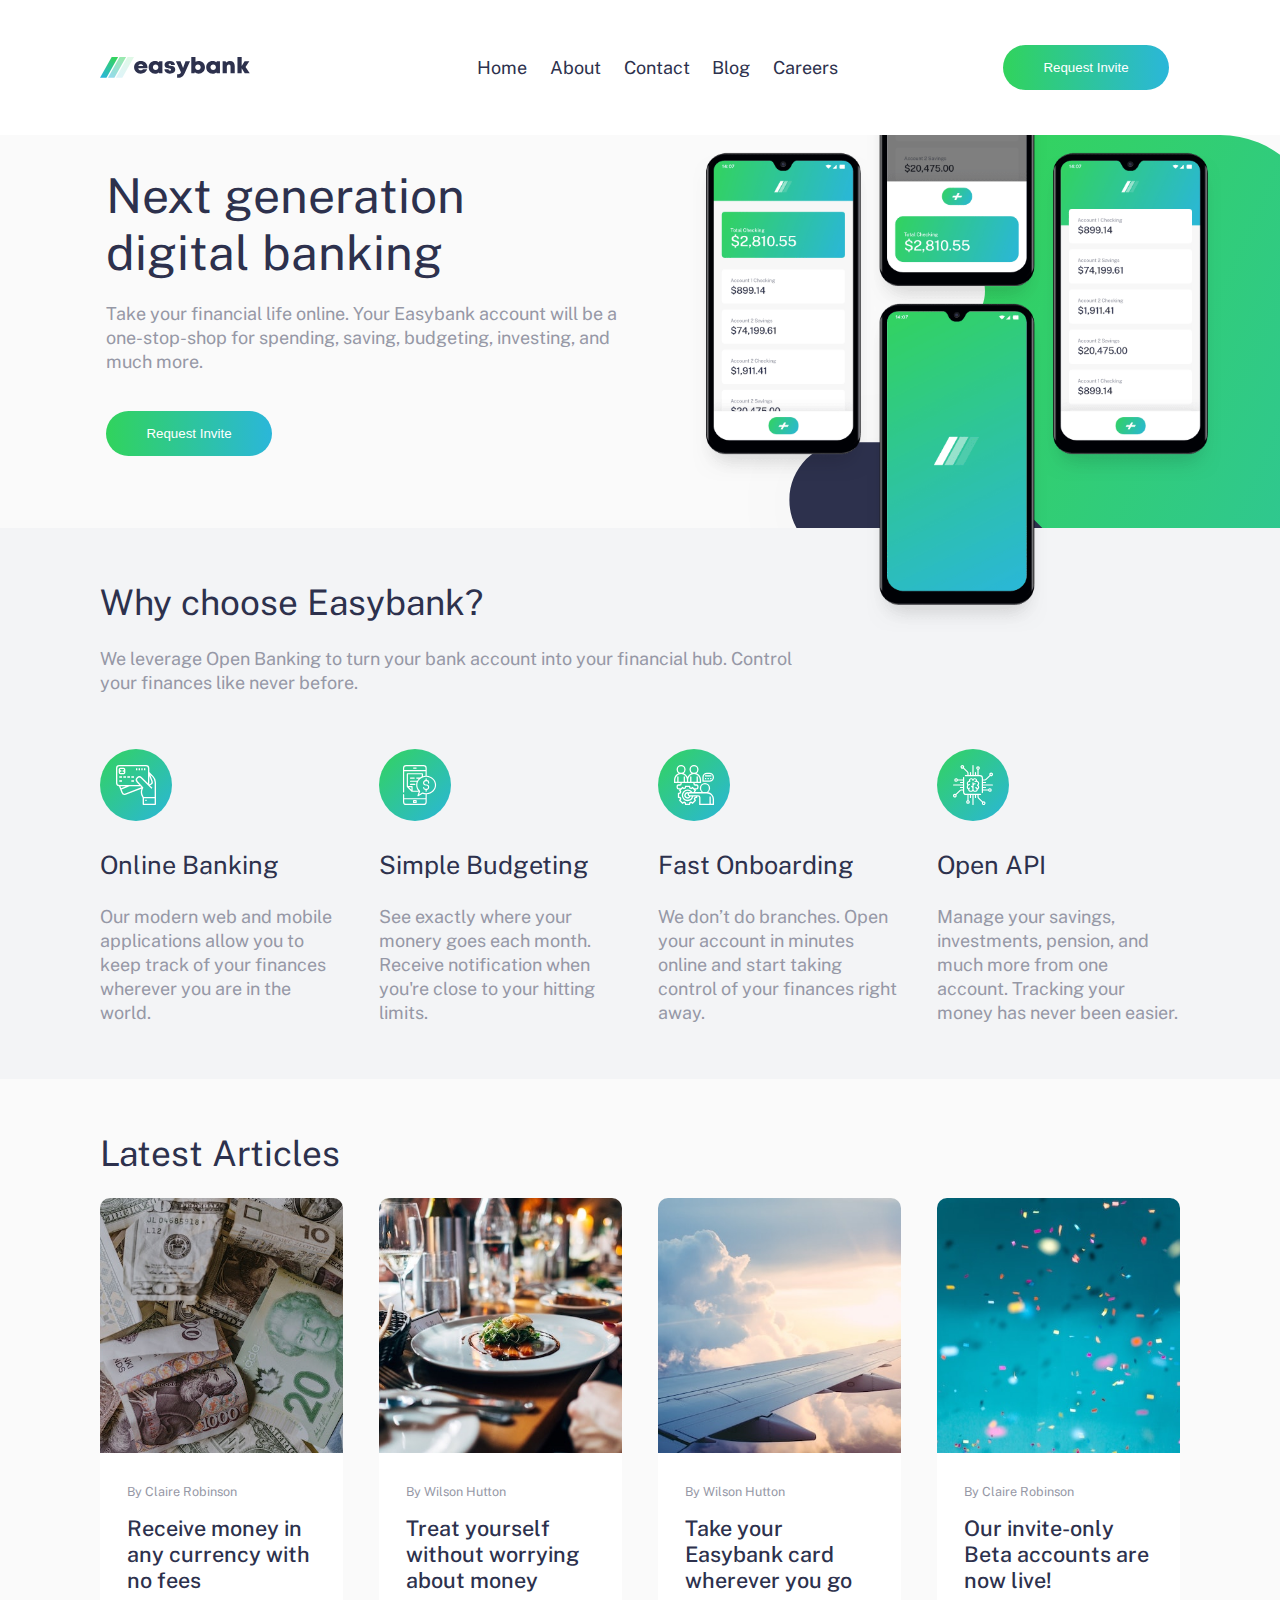
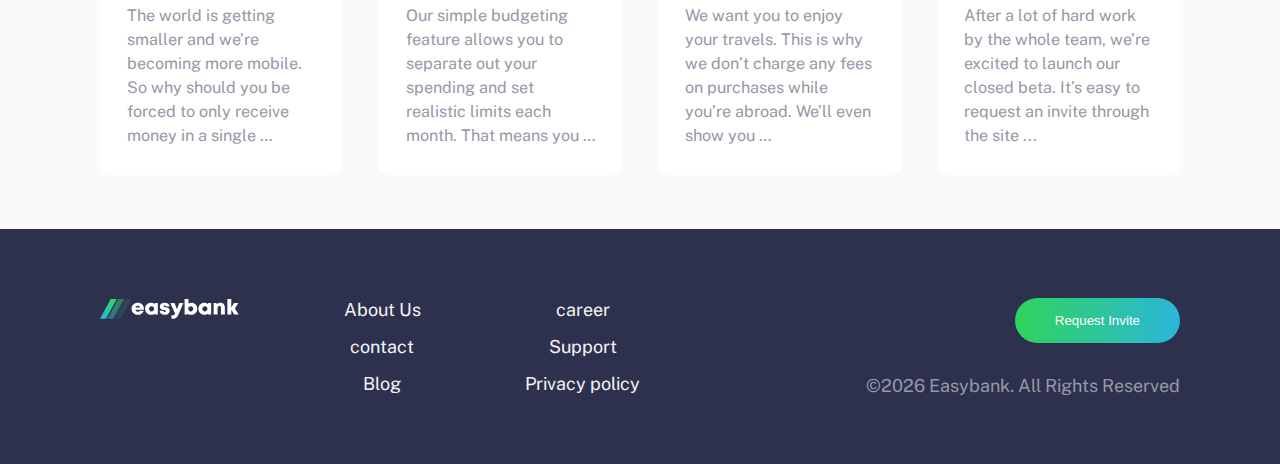
<file: index.html>
<!DOCTYPE html>
<html lang="en">
	<head>
		<meta charset="UTF-8" />
		<meta name="viewport" content="width=device-width, initial-scale=1.0" />
		<link
			rel="stylesheet"
			href="https://cdnjs.cloudflare.com/ajax/libs/font-awesome/6.1.1/css/all.min.css"
			integrity="sha512-KfkfwYDsLkIlwQp6LFnl8zNdLGxu9YAA1QvwINks4PhcElQSvqcyVLLD9aMhXd13uQjoXtEKNosOWaZqXgel0g=="
			crossorigin="anonymous"
			referrerpolicy="no-referrer"
		/>
		<link rel="stylesheet" href="assets/css/style.css" />
		<title>Group 3 Upskill Interns | Easybank landing page</title>
	</head>
	<body>
		<!-------------------------- Nav Section---------------------------------->
		<nav class="navbar">
			<div class="nav-container">
				<!-- header -->
				<div class="nav-header">
					<div class="nav-logo">
						<img src="assets/images/logo.svg" alt="easybank" />
					</div>
					<button type="button" class="nav-btn">
						<img src="assets/images/icon-hamburger.svg" alt="=" />
					</button>
				</div>

				<!-- links -->
				<div class="nav-list">
					<a href="index.html" class="nav-link">Home</a>
					<a href="#about" class="nav-link">About</a>
					<a href="#contact" class="nav-link">Contact</a>
					<a href="#blog" class="nav-link">Blog</a>
					<a href="#" class="nav-link">Careers</a>
					<button type="button" class="btn">
						<a href="#">Request Invite</a>
					</button>
				</div>
			</div>
		</nav>
		<!------------------------End of Nav Section----------------------------------->

		<main>
			<!---------------------- Hero Section -------------------------->
			<section class="hero-section">
				<div class="hero-container">
					<div class="hero-image">
						<img src="assets/images/image-mockups.png" alt="Easybank app" />
					</div>

					<div class="hero-details">
						<h1>
							Next generation <br />
							digital banking
						</h1>

						<p>
							Take your financial life online. Your Easybank account will be a
							one-stop-shop for spending, saving, budgeting, investing, and much more.
						</p>

						<button type="button" class="btn">
							<a href="#">Request Invite</a>
						</button>
					</div>
				</div>
			</section>
			<!--------------------- Hero Section End --------------------------->

			<!-------------------- WHY CHOOSE EASYBANK SECTION STARTS HERE ------------------->
			<section class="easybank-section">
				<div class="container">
					<article class="easybank-section-header">
						<h3 class="easybank-section-head">Why choose Easybank?</h3>
						<p class="easybank-section-p">
							We leverage Open Banking to turn your bank account into your financial
							hub. Control your finances like never before.
						</p>
					</article>

					<!-- CARD SECTION STARTS HERE -->
					<article class="easybank-card-section">
						<!-- INDIVIDUAL CARD 1 -->
						<div class="easybank-section-card">
							<img src="assets/images/icon-online.svg" alt="A bank logo" />
							<h4>Online Banking</h4>
							<p>
								Our modern web and mobile applications allow you to keep track of
								your finances wherever you are in the world.
							</p>
						</div>

						<!-- INDIVIDUAL CARD 2 -->
						<div class="easybank-section-card">
							<img src="assets/images/icon-budgeting.svg" alt="Budgeting" />
							<h4>Simple Budgeting</h4>
							<p>
								See exactly where your monery goes each month. Receive notification
								when you're close to your hitting limits.
							</p>
						</div>

						<!-- INDIVIDUAL CARD 3 -->
						<div class="easybank-section-card">
							<img src="assets/images/icon-onboarding.svg" alt="onboarding" />
							<h4>Fast Onboarding</h4>
							<p>
								We don’t do branches. Open your account in minutes online and start
								taking control of your finances right away.
							</p>
						</div>

						<!-- INDIVIDUAL CARD 4 -->
						<div class="easybank-section-card">
							<img src="assets/images/icon-api.svg" alt="An API" />
							<h4>Open API</h4>
							<p>
								Manage your savings, investments, pension, and much more from one
								account. Tracking your money has never been easier.
							</p>
						</div>
					</article>
					<!-- CARD SECTION ENDS HERE -->
				</div>
			</section>
			<!---------------------- WHY CHOOSE EASYBANK SECTION ENDS HERE ---------------->

			<!----------------------------------- Latest Article Section ------------------------------------->
			<section class="latest-article" id="blog">
				<div class="container">
					<h3>Latest Articles</h3>
					<!--- Latest Article Card Section --->
					<article class="latest-article-card-section">
						<!-- INDIVIDUAL CARD 1 -->
						<div class="latest-article-card">
							<img src="assets/images/image-currency.jpg" />
							<div class="latest-article-card-detail">
								<p class="name">By Claire Robinson</p>
								<a href="#">
									<h4>Receive money in any currency with no fees</h4>
								</a>
								<p class="quote">
									The world is getting smaller and we’re becoming more mobile. So
									why should you be forced to only receive money in a single …
								</p>
							</div>
						</div>

						<!-- INDIVIDUAL CARD 2 -->
						<div class="latest-article-card">
							<img src="assets/images/image-restaurant.jpg" />
							<div class="latest-article-card-detail">
								<p class="name">By Wilson Hutton</p>
								<a href="#">
									<h4>Treat yourself without worrying about money</h4>
								</a>
								<p class="quote">
									Our simple budgeting feature allows you to separate out your
									spending and set realistic limits each month. That means you …
								</p>
							</div>
						</div>

						<!-- INDIVIDUAL CARD 3 -->
						<div class="latest-article-card">
							<img src="assets/images/image-plane.jpg" />
							<div class="latest-article-card-detail">
								<p class="name">By Wilson Hutton</p>
								<a href="#">
									<h4>Take your Easybank card wherever you go</h4>
								</a>
								<p class="quote">
									We want you to enjoy your travels. This is why we don’t charge
									any fees on purchases while you’re abroad. We’ll even show you …
								</p>
							</div>
						</div>

						<!-- INDIVIDUAL CARD 4 -->
						<div class="latest-article-card">
							<img src="assets/images/image-confetti.jpg" />
							<div class="latest-article-card-detail">
								<p class="name">By Claire Robinson</p>
								<a href="#">
									<h4>Our invite-only Beta accounts are now live!</h4>
								</a>
								<p class="quote">
									After a lot of hard work by the whole team, we’re excited to
									launch our closed beta. It’s easy to request an invite through
									the site ...
								</p>
							</div>
						</div>
					</article>
					<!--- Latest Article Card Section Ends --->
				</div>
			</section>
			<!------------------------------- Footer section ------------------->
			<footer id="contact">
				<div class="container">
					<section class="footer-section-1">
						<article class="footer-contact">
							<svg xmlns="http://www.w3.org/2000/svg" width="139" height="20">
								<defs>
									<linearGradient
										id="a"
										x1="72.195%"
										x2="17.503%"
										y1="0%"
										y2="100%"
									>
										<stop offset="0%" stop-color="#33D35E" />
										<stop offset="100%" stop-color="#2AB6D9" />
									</linearGradient>
								</defs>
								<g fill="none" fill-rule="evenodd">
									<path
										fill="#fff"
										fill-rule="nonzero"
										d="M37.754 15.847c2.852 0 5.152-1.622 5.952-4.216h-3.897c-.376.665-1.14 1.066-2.055 1.066-1.237 0-2.065-.674-2.32-1.978h8.44c.051-.352.081-.694.081-1.037 0-3.335-2.537-5.95-6.201-5.95-3.568 0-6.175 2.564-6.175 6.049 0 3.473 2.628 6.066 6.175 6.066zm2.344-7.297h-4.596c.317-1.129 1.11-1.749 2.252-1.749 1.181 0 2 .613 2.344 1.75zm10.946 7.296c1.32 0 2.5-.434 3.43-1.188l.336.804h3.027V4.093h-2.919l-.4.88c-.94-.775-2.135-1.222-3.474-1.222-3.476 0-5.961 2.505-5.961 6.026 0 3.533 2.485 6.07 5.961 6.07zm.524-3.467c-1.467 0-2.545-1.108-2.545-2.593 0-1.475 1.069-2.583 2.545-2.583 1.466 0 2.544 1.108 2.544 2.583 0 1.485-1.078 2.593-2.544 2.593zm13.123 3.467c3.02 0 5.025-1.554 5.025-3.93 0-2.883-2.387-3.256-4.183-3.575-1.08-.193-1.95-.344-1.95-.99 0-.527.422-.838 1.05-.838.71 0 1.197.337 1.197 1.063h3.667c-.044-2.303-1.92-3.843-4.816-3.843-2.912 0-4.854 1.47-4.854 3.75 0 2.757 2.337 3.289 4.1 3.574 1.092.181 1.952.368 1.952 1.024 0 .587-.543.88-1.116.88-.742 0-1.32-.383-1.32-1.214h-3.77c.036 2.463 1.919 4.1 5.018 4.1zm8.1 3.858c2.936 0 4.344-1.257 5.877-4.736l4.764-10.863h-4.206l-2.249 6.263-2.412-6.263H70.31l4.698 10.43c-.53 1.414-.983 1.804-2.48 1.804H71.45v3.365h1.341zm18.504-3.858c3.5 0 5.973-2.515 5.973-6.048S94.796 3.75 91.295 3.75a5.332 5.332 0 00-2.825.784V0H84.6v15.474h2.897l.37-.844c.923.771 2.102 1.216 3.428 1.216zm-.523-3.467c-1.467 0-2.545-1.108-2.545-2.58 0-1.486 1.078-2.594 2.545-2.594 1.466 0 2.544 1.108 2.544 2.593 0 1.473-1.087 2.58-2.544 2.58zm13.598 3.467c1.32 0 2.5-.434 3.43-1.188l.336.804h3.027V4.093h-2.918l-.401.88c-.939-.775-2.135-1.222-3.474-1.222-3.476 0-5.96 2.505-5.96 6.026 0 3.533 2.484 6.07 5.96 6.07zm.524-3.467c-1.467 0-2.545-1.108-2.545-2.593 0-1.475 1.07-2.583 2.545-2.583 1.467 0 2.545 1.108 2.545 2.583 0 1.485-1.078 2.593-2.545 2.593zm12.653 3.095V9.403c0-1.447.702-2.3 1.923-2.3.986 0 1.483.657 1.483 1.98v6.39h3.915V8.543c0-2.897-1.733-4.773-4.373-4.773-1.47 0-2.733.565-3.58 1.508l-.537-1.172h-2.747v11.369h3.916zm13.748 0v-4.808l2.848 4.808h4.616l-3.902-5.95 3.543-5.419h-4.397l-2.708 4.454V0h-3.916v15.474h3.916z"
									/>
									<g fill="url(#a)">
										<path d="M10.802 0L0 19.704h5.986L16.789 0z" />
										<path
											opacity=".5"
											d="M18.171 0L7.368 19.704h5.986L24.157 0z"
										/>
										<path
											opacity=".15"
											d="M25.539 0L14.737 19.704h5.986L31.525 0z"
										/>
									</g>
								</g>
							</svg>

							<div class="footer-media-icons">
								<a href="#">
									<i class="fa-brands fa-facebook-square"></i>
								</a>

								<a href="#">
									<i class="fa-brands fa-youtube-square"></i>
								</a>

								<a href="#">
									<i class="fa-brands fa-twitter"></i>
								</a>

								<a href="#">
									<i class="fa-brands fa-pinterest"></i>
								</a>

								<a href="#">
									<i class="fa-brands fa-instagram"></i>
								</a>
							</div>
						</article>

						<article class="footer-about-us">
							<ul>
								<li>
									<a href="#">About Us</a>
								</li>
								<li><a href="#">contact</a></li>
								<li><a href="#">Blog</a></li>
							</ul>
						</article>

						<article class="footer-career">
							<ul>
								<li><a href="#">career</a></li>
								<li><a href="#">Support</a></li>
								<li><a href="#">Privacy policy</a></li>
							</ul>
						</article>
					</section>

					<section class="footer-request">
						<button type="button" class="btn">
							<a href="#">Request Invite</a>
						</button>

						<div class="copyright">
							©<span id="date"></span> Easybank. All Rights Reserved
						</div>
					</section>
				</div>
			</footer>
			<!------------------------------- Footer section ends ------------------->
		</main>

		<!------------------------------------ JavaScript --------------------------------------->
		<script src="assets/js/script.js"></script>
	</body>
</html>
</file>
<file: assets/css/style.css>
/* 
Font
*/
@import url("https://fonts.googleapis.com/css2?family=Public+Sans:wght@300;400;700&display=swap");

*,
*::before,
*::after {
	padding: 0;
	margin: 0;
	box-sizing: border-box;
}

:root {
	/* 
    Primary 
    */
	--Dark-Blue: hsl(233, 26%, 24%);
	--Lime-Green: hsl(136, 65%, 51%);
	--Bright-Cyan: hsl(192, 70%, 51%);

	/* 
    Neutral 
    */
	--Grayish-Blue: hsl(233, 8%, 62%);
	--Light-Grayish-Blue: hsl(220, 16%, 96%);
	--Very-Light-Gray: hsl(0, 0%, 98%);
	--White: hsl(0, 0%, 100%);
	--gradient: linear-gradient(to right, hsl(136, 65%, 51%), hsl(192, 70%, 51%));
	--hover-gradient: linear-gradient(to right, hsl(136, 65%, 51%, 0.6), hsl(192, 70%, 51%, 0.6));
}

body {
	font-size: 18px;
	font-family: "Public Sans", sans-serif;
}

.container {
	width: 90vw;
	max-width: 1440px;
	margin: auto;
	padding-block: 3em;
	padding-inline: 2em;
}

a {
	text-decoration: none;
}

.btn {
	padding: 15px 40px;
	background-image: var(--gradient);
	border: 0;
	border-radius: 30px;
	margin-block: 1.5rem;
}

.btn a {
	color: var(--White);
}

.btn:hover {
	background-image: var(--hover-gradient);
}

/*
NAVBAR
*/
.navbar {
	width: 100%;
	background-color: white;
	display: flex;
	justify-content: center;
	align-items: center;
	position: fixed;
	z-index: 1;
}

.nav-container {
	width: 100vw;
	max-width: 1440px;
}

.nav-header {
	width: 90vw;
	margin: 0 auto;
	height: 15vh;
	display: flex;
	justify-content: space-between;
	align-items: center;
}

.nav-logo {
	display: flex;
	align-items: center;
}

.nav-logo img {
	width: 150px;
}

.nav-btn {
	border: none;
	background-color: inherit;
	cursor: pointer;
}

.nav-btn img {
	width: 30px;
}

.nav-list {
	background-color: var(--White);
	display: flex;
	flex-direction: column;
	justify-content: space-between;
	align-items: center;
	height: 0;
	overflow: hidden;
	transition: 0.3s ease;
}

.nav-link {
	color: var(--Dark-Blue);
	padding-block: 10px;
}

.nav-link:hover {
	border-bottom: var(--Lime-Green) 2px solid;
}

.nav-list button {
	margin-block: 15vh;
}

.show-links {
	height: 85vh;
}

@media (min-width: 900px) {
	.nav-btn {
		display: none;
	}

	.navbar {
		height: 15vh;
	}

	.nav-container {
		width: 90vw;
		padding-inline: 2em;
		display: flex;
		align-items: center;
	}

	.nav-header {
		width: auto;
		margin-right: 10%;
	}

	.nav-list {
		height: auto;
		flex-direction: row;
		align-items: center;
		width: 100%;
		justify-content: space-around;
	}

	.nav-list button {
		margin-block: 0;
	}

	.nav-link {
		padding-block: 20px;
	}
}

@media (min-width: 1000px) {
	.nav-header {
		margin-right: 15%;
	}

	.nav-list button {
		margin-left: 15%;
	}
}

@media (min-width: 1200px) {
	.nav-header {
		margin-right: 20%;
	}

	.nav-list button {
		margin-left: 20%;
	}
}
/*
NAVBAR END
*/

/* 
HERO SECTION 
*/
.hero-section {
	background-color: var(--Very-Light-Gray);
	padding-top: 15vh;
}

.hero-container {
	max-width: 1475px;
	margin-left: auto;
}

.hero-image {
	height: 50vh;
	width: 100%;
	background-image: url("/assets/images/bg-intro-mobile.svg");
	background-repeat: no-repeat;
	background-size: cover;
	overflow-y: hidden;
	position: relative;
}

.hero-image img {
	width: 90%;
	display: flex;
	justify-content: center;
	position: absolute;
	top: -140px;
}

.hero-details {
	padding-inline: 2em;
	padding-bottom: 3rem;
	text-align: center;
	max-width: 550px;
	margin: auto;
}

.hero-details h1 {
	color: var(--Dark-Blue);
	font-size: 2.2rem;
	font-weight: 400;
	margin-top: 2rem;
	margin-bottom: 1.3rem;
}

.hero-details p {
	color: var(--Grayish-Blue);
	line-height: 1.3rem;
	margin-bottom: 0.8rem;
}

@media (min-width: 900px) {
	.hero-container {
		width: 94.5vw;
		display: flex;
		flex-direction: row-reverse;
		justify-content: space-between;
		padding-left: 2em;
	}

	.hero-image {
		height: auto;
		background-image: url("/assets/images/bg-intro-desktop.svg");
		background-size: auto;
		overflow: visible;
		width: 50%;
	}

	.hero-image img {
		width: 90%;
		display: flex;
		justify-content: end;
		position: absolute;
		top: -150px;
	}

	.hero-details {
		text-align: start;
		padding-inline: 0 !important;
		margin: 0;
	}

	.hero-details h1 {
		font-size: 3rem;
	}

	.hero-details p {
		line-height: 1.5rem;
	}
}

@media (min-width: 1600px) {
	.hero-container {
		max-width: 1440px;
		margin: 0 auto;
	}
}

/* 
HERO SECTION END
*/

/* 
WHY CHOOSE EASYBANK SECTION 
*/
.easybank-section {
	background-color: var(--Light-Grayish-Blue);
}

.easybank-section-header {
	text-align: center;
}

.easybank-section-head {
	font-size: 1.8rem;
	font-weight: 400;
	color: var(--Dark-Blue);
	margin-bottom: 1.5rem;
	margin-inline: 2em;
}

.easybank-section-p {
	color: var(--Grayish-Blue);
	line-height: 1.3rem;
}

/* 
EASYBANK CARD SECTION 
*/
.easybank-card-section {
	margin-top: 3em;
	display: grid;
	gap: 2em;
	text-align: center;
	justify-content: center;
	align-items: center;
}

.easybank-section-card {
	max-width: 400px;
}

.easybank-section-card h4 {
	font-size: 1.4em;
	font-weight: normal;
	color: var(--Dark-Blue);
	margin-block: 1em;
}

.easybank-section-card p {
	text-align: center;
	line-height: 1.3rem;
	color: var(--Grayish-Blue);
}
/*
EASYBANK CARD SECTION ENDS 
*/
@media (min-width: 800px) {
	.easybank-section-header {
		text-align: left;
	}

	.easybank-section-head {
		font-size: 2.2rem;
		margin-inline: 0;
	}

	.easybank-section-p {
		max-width: 700px;
		line-height: 1.5rem;
	}

	.easybank-card-section {
		grid-template-columns: repeat(2, 1fr);
		text-align: left;
		justify-content: left;
		align-items: left;
	}

	.easybank-section-card p {
		text-align: left;
		line-height: 1.5rem;
	}
}

@media (min-width: 1100px) {
	.easybank-card-section {
		grid-template-columns: repeat(4, 1fr);
	}
}

/* 
WHY CHOOSE EASYBANK SECTION ENDS HERE 
*/

/* 
LATEST ARTICLE SECTION 
*/
.latest-article {
	background-color: var(--Very-Light-Gray);
}

.latest-article .container h3 {
	font-size: 1.8rem;
	font-weight: 400;
	color: var(--Dark-Blue);
	margin-bottom: 1.5rem;
	margin-inline: 2em;
	text-align: center;
}

/* 
LATEST ARTICLE CARD SECTION 
*/

.latest-article-card-section {
	margin-top: 3em;
	display: grid;
	gap: 2em;
	margin: auto;
	justify-content: center;
}

.latest-article-card {
	background-color: var(--White);
	border-radius: 10px;
	max-width: 412px;
}

.latest-article-card-section img {
	width: 100%;
	height: 255px;
	border-top-right-radius: 10px;
	border-top-left-radius: 10px;
	object-fit: cover;
}

.latest-article-card-detail {
	padding: 1.5em;
}

.latest-article-card-detail .name {
	color: var(--Grayish-Blue);
	font-size: 0.7em;
	margin-bottom: 1.3em;
}

.latest-article-card-detail h4 {
	color: var(--Dark-Blue);
	font-size: 1.2em;
	font-weight: 500;
	margin-bottom: 0.5em;
}

.latest-article-card-detail h4:hover {
	color: var(--Lime-Green);
}

.latest-article-card-detail .quote {
	color: var(--Grayish-Blue);
	font-size: 0.9em;
	line-height: 1.3rem;
	padding-bottom: 2em;
}

/* 
LATEST ARTICLE CARD SECTION ENDS
*/
@media (min-width: 800px) {
	.latest-article .container h3 {
		text-align: left;
		margin-inline: 0;
		font-size: 2.2rem;
	}

	.latest-article-card-section {
		grid-template-columns: repeat(2, 1fr);
	}

	.latest-article-card-detail .quote {
		padding-bottom: 0;
	}
}

@media (min-width: 1100px) {
	.latest-article-card-section {
		grid-template-columns: repeat(4, 1fr);
	}

	.latest-article-card-detail .quote {
		line-height: 1.5rem;
	}
}

/* 
LATEST ARTICLE SECTION END
*/

/* 
Footer
*/
footer {
	background-color: var(--Dark-Blue);
	color: var(--White);
	text-align: center;
}

.footer-media-icons {
	margin-top: 1rem;
}

.footer-media-icons a i {
	color: var(--White);
	font-size: 1.2rem;
	margin-inline: 8px;
}

.footer-media-icons :hover {
	color: var(--Lime-Green);
}

footer li {
	list-style: none;
	margin-block: 1rem;
}

footer li a {
	color: var(--Light-Grayish-Blue);
}

footer li a:hover {
	color: var(--Lime-Green);
}

footer .btn {
	margin-block: 0;
}

.copyright {
	color: var(--Grayish-Blue);
	margin-top: 1rem;
}

@media (min-width: 1000px) {
	footer .container {
		display: flex;
		justify-content: space-between;
		align-items: center;
	}

	.footer-contact {
		margin-top: 1rem;
	}

	.footer-section-1 {
		display: flex;
		justify-content: space-between;
		width: 50%;
	}

	.footer-contact {
		text-align: start;
	}

	.footer-media-icons {
		margin-top: 2rem;
	}

	.footer-media-icons a i {
		margin-left: 0px;
		margin-right: 15px;
	}

	.footer-request {
		padding-top: 0px;
		text-align: end;
	}

	.copyright {
		margin-top: 2rem;
	}
}
/* 
Footer End
*/
</file>
